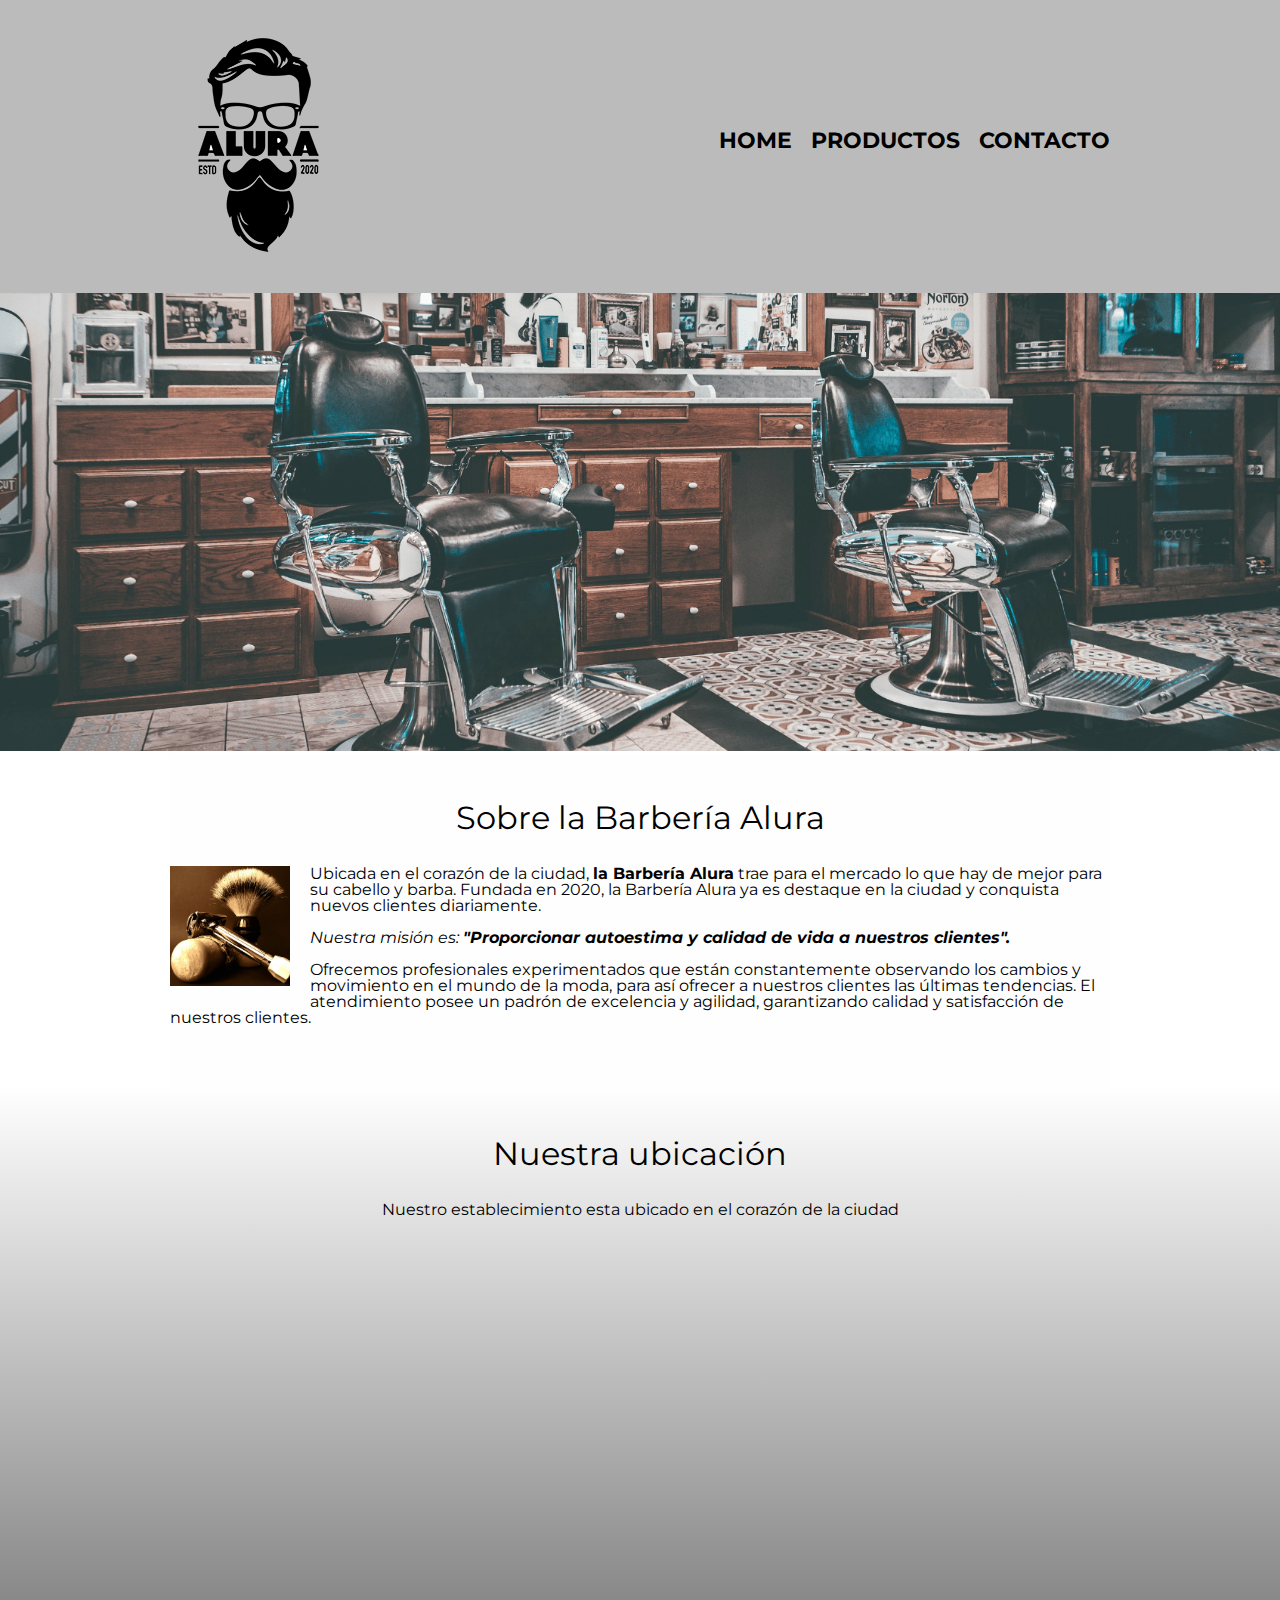
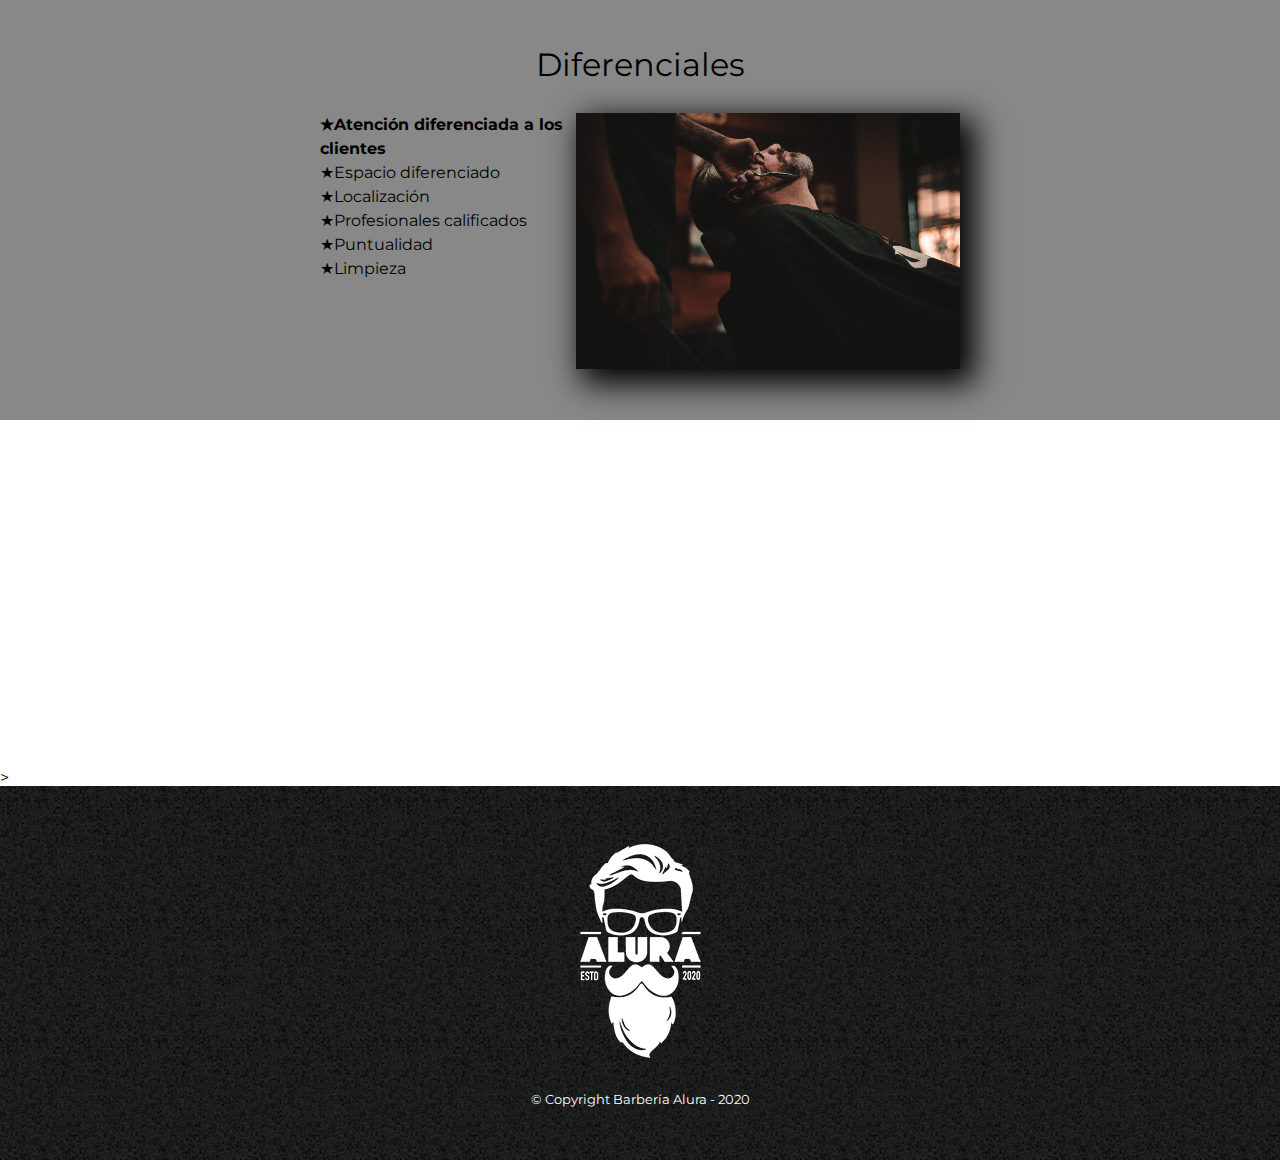
<file: index.html>
<!DOCTYPE html>
<html lang="es">
<head>
    <meta charset="UTF-8">
    <meta http-equiv="X-UA-Compatible" content="IE=edge">
    <meta name="viewport" content="width=device-width, initial-scale=1.0">
    <title>Barbería Alura</title>
    <link rel="stylesheet" href="./assets/css/reset.css">
    <link rel="stylesheet" href="./assets/css/style.css">
    <link rel="preconnect" href="https://fonts.googleapis.com">
<link rel="preconnect" href="https://fonts.gstatic.com" crossorigin>
<link href="https://fonts.googleapis.com/css2?family=Montserrat:wght@300&display=swap" rel="stylesheet">
</head>
<body>

    <header>
        <div class="caja">
            <h1><img src="./assets/img/logo.png" alt="Logo barbería"></h1>
            <nav>
                <ul>
                    <li><a href="index.html">Home</a> </li>
                    <li><a href="Productos.html">Productos</a></li>
                    <li><a href="contacto.html">Contacto</a> </li>
                </ul>
            </nav> 
        </div>
         
    </header>

    
    

    <img class="banner" src="./assets/img/banner.png">
    
    
    <main>

    <section class="principal">
    
    
    <h2 class="titulo_principal">Sobre la Barbería Alura</h2>

    <img class="utensilios" src="./assets/img/utensilios[1].jpg" alt="Utensilios">
    
    <p>Ubicada en el corazón de la ciudad, <strong>la Barbería Alura</strong>  trae para el mercado lo que hay de mejor para su cabello y barba. Fundada en 2020, la Barbería Alura ya es destaque en la ciudad y conquista nuevos clientes diariamente.</p>
    
    <p id="mision"><em>Nuestra misión es: <strong>"Proporcionar autoestima y calidad de vida a nuestros clientes".</strong> </em></p>
    
    <p>Ofrecemos profesionales experimentados que están constantemente observando los cambios y movimiento en el mundo de la moda, para así ofrecer a nuestros clientes las últimas tendencias. El atendimiento posee un padrón de excelencia y agilidad, garantizando calidad y satisfacción de nuestros clientes. </p>
    
    </section>

    <section class="mapa">
        <h3 class="titulo_principal">Nuestra ubicación</h3>
        <p>Nuestro establecimiento esta ubicado en el corazón de la ciudad</p>

        <div class="mapa_contenido">
            <iframe src="https://www.google.com/maps/embed?pb=!1m18!1m12!1m3!1d7312.762005848179!2d-46.63607729180274!3d-23.590665027072184!2m3!1f0!2f0!3f0!3m2!1i1024!2i768!4f13.1!3m3!1m2!1s0x94ce5a2b2ed7f3a1%3A0xab35da2f5ca62674!2sCaelum%20-%20Education%20and%20Innovation!5e0!3m2!1ses-419!2scl!4v1634236693162!5m2!1ses-419!2scl" width="100%" height="300" style="border:0;" allowfullscreen="" loading="lazy"></iframe>

        </div>
       

    </section>
    
    <section class="diferenciales">
        <h3 class="titulo_principal">Diferenciales</h3>

        <div class="contenido_diferenciales">
            <ul class="lista_diferenciales">
                <li class="items">Atención diferenciada a los clientes</li>
                <li class="items">Espacio diferenciado</li>
                <li class="items">Localización</li>
                <li class="items">Profesionales calificados</li>
                <li class="items">Puntualidad</li>
                <li class="items">Limpieza</li>
                
            </ul><img src="./assets/img/diferenciales.jpg" class="imagen_diferenciales">

        </div>
        
        
    
    </section>

    <div class="video">
        <iframe width="100%" height="315" src="https://www.youtube.com/embed/wcVVXUV0YUY" title="YouTube video player" frameborder="0" allow="accelerometer; autoplay; clipboard-write; encrypted-media; gyroscope; picture-in-picture" allowfullscreen></iframe>
    </div>
>
    

    </main>
    


<footer>
    <img src="./assets/img/logo-blanco.png" alt="logo barbería">
    
    <p class="copyright"> &copy Copyright Barbería Alura - 2020</p> <!--Usamos ese simbolo de copyright como entidad "&copy"-->
</footer>
</body>
</html>
</file>
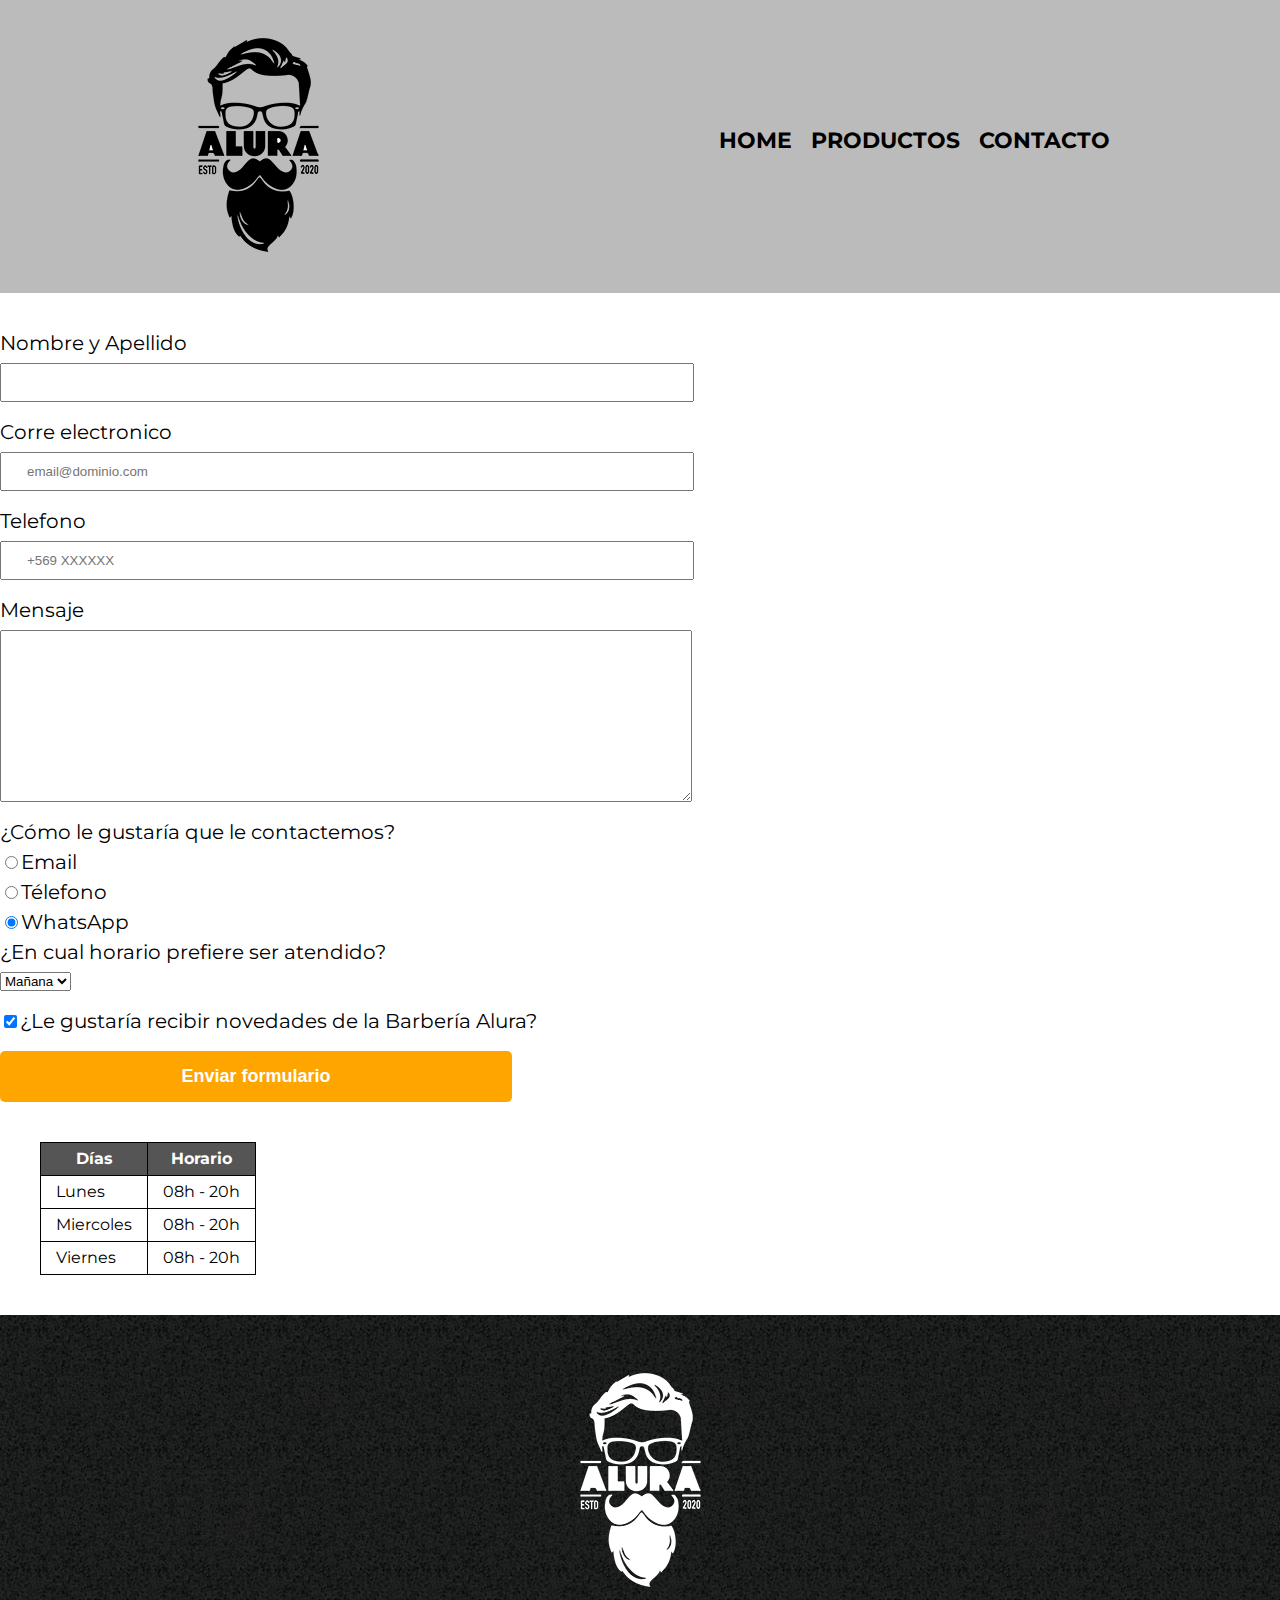
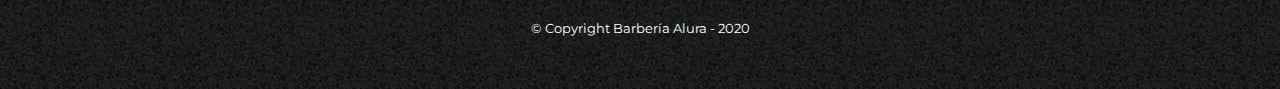
<file: contacto.html>
<!DOCTYPE html>
<html lang="es">
<head>
    <meta charset="UTF-8">
    <meta http-equiv="X-UA-Compatible" content="IE=edge">
    <meta name="viewport" content="width=device-width, initial-scale=1.0">
    <title>Contacto - Barbería Alura</title>
    <link rel="stylesheet" href="./assets/css/reset.css"> <!--Este archivo resetea TODAS las etiquetas de nuestra pagina, esto pq el navegador modifica valores-->
    <link rel="stylesheet" href="./assets/css/style.css"><!--Como esta hoja de estilo va despues de reset, crea nuevos valores, de esta forma tenemos un control total sobre el diseño de la página-->
    <link rel="preconnect" href="https://fonts.gstatic.com" crossorigin>
<link href="https://fonts.googleapis.com/css2?family=Montserrat:wght@300&display=swap" rel="stylesheet">
</head>
<body>
    <header>
        <div class="caja">
            <h1><img src="./assets/img/logo.png" alt="Logo barbería"></h1>
            <nav>
                <ul>
                    <li><a href="index.html">Home</a> </li>
                    <li><a href="Productos.html">Productos</a></li>
                    <li><a href="contacto.html">Contacto</a> </li>
                </ul>
            </nav> 
        </div>
         
    </header>
    <main>
        <form action="">
            <label for="nombre_apellido">Nombre y Apellido</label> <!--Label e input van siempre juntos, en este caso creamos el label como una clase, más abajo mediante un id hacemos que el input tome el label-->
            <input type="text" id="nombre_apellido" class="input-padron" required> <!--required para campo obligatorio-->

            <label for="correo">Corre electronico</label>
            <input type="email" id="correo" class="input-padron" required placeholder="email@dominio.com">

            <label for="telefono">Telefono</label>
            <input type="tel" id="telefono" class="input-padron" required placeholder="+569 XXXXXX">

            <label for="mensaje" >Mensaje</label>
            <textarea name="mensaje" id="" cols="70" rows="10" class="input-padron" required></textarea>
            <fieldset>
                <legend>¿Cómo le gustaría que le contactemos?</legend>

                <label for="radio-email"><input type="radio" name="contacto" value="email" id="radio-email">Email</label>
                <!--name="contacto" en los input de tipo radio, puede agregar esta etiqueta para agrupar los radio, esto me permite que el usuario solo pueda seleccionar uno-->

                <label for="radio-telefono"><input type="radio" name="contacto" value="telefono" id="radio-telefono">Télefono</label>
                

                <label for="radio-whatsapp"><input type="radio" name="contacto" value="whatsapp" id="radio-whatsapp" checked>WhatsApp</label>
                
            </fieldset>

            <legend>¿En cual horario prefiere ser atendido?</legend>

            <fieldset>
                <select > <!--La estructura de la etiqueta <select> está compuesta de uno o más <option>.-->
                    <option value="">Mañana</option>
                    <option value="">Tarde</option>
                    <option value="">Noche</option>
                </select>
            </fieldset>

            <label class="checkbox"><input type="checkbox" checked>¿Le gustaría recibir novedades de la Barbería Alura?</label><!--En lugar de usar ID, insertamos el input dentro de la etiqueta label-->

            

            <input type="submit" value="Enviar formulario" class="enviar"> <!--Por defecto no es necesario agregar el value, google lo genera de forma automatica, dependiendo del idioma-->
        </form>

        <table> <!-- Las etiquetas <thead>, <tbody> y <tfoot> ayudan a dejar el contenido de la tabla más dividido y más semántico.-->
            <thead>
                <tr>
                    <th>Días</th>
                    <th>Horario</th>
                </tr>
            </thead>

            <tbody>
                <tr>
                    <td>Lunes</td>
                    <td>08h - 20h</td>
                </tr>
                <tr>
                    <td>Miercoles</td>
                    <td>08h - 20h</td>
                </tr>
                <tr>
                    <td>Viernes</td>
                    <td>08h - 20h</td>
                </tr>
            </tbody>
            
            
        </table>

    </main>
    <footer>
        <img src="./assets/img/logo-blanco.png" alt="logo barbería">
        
        <p class="copyright"> &copy Copyright Barbería Alura - 2020</p> <!--Usamos ese simbolo de copyright como entidad "&copy"-->
    </footer>
</body>
</html>
</file>
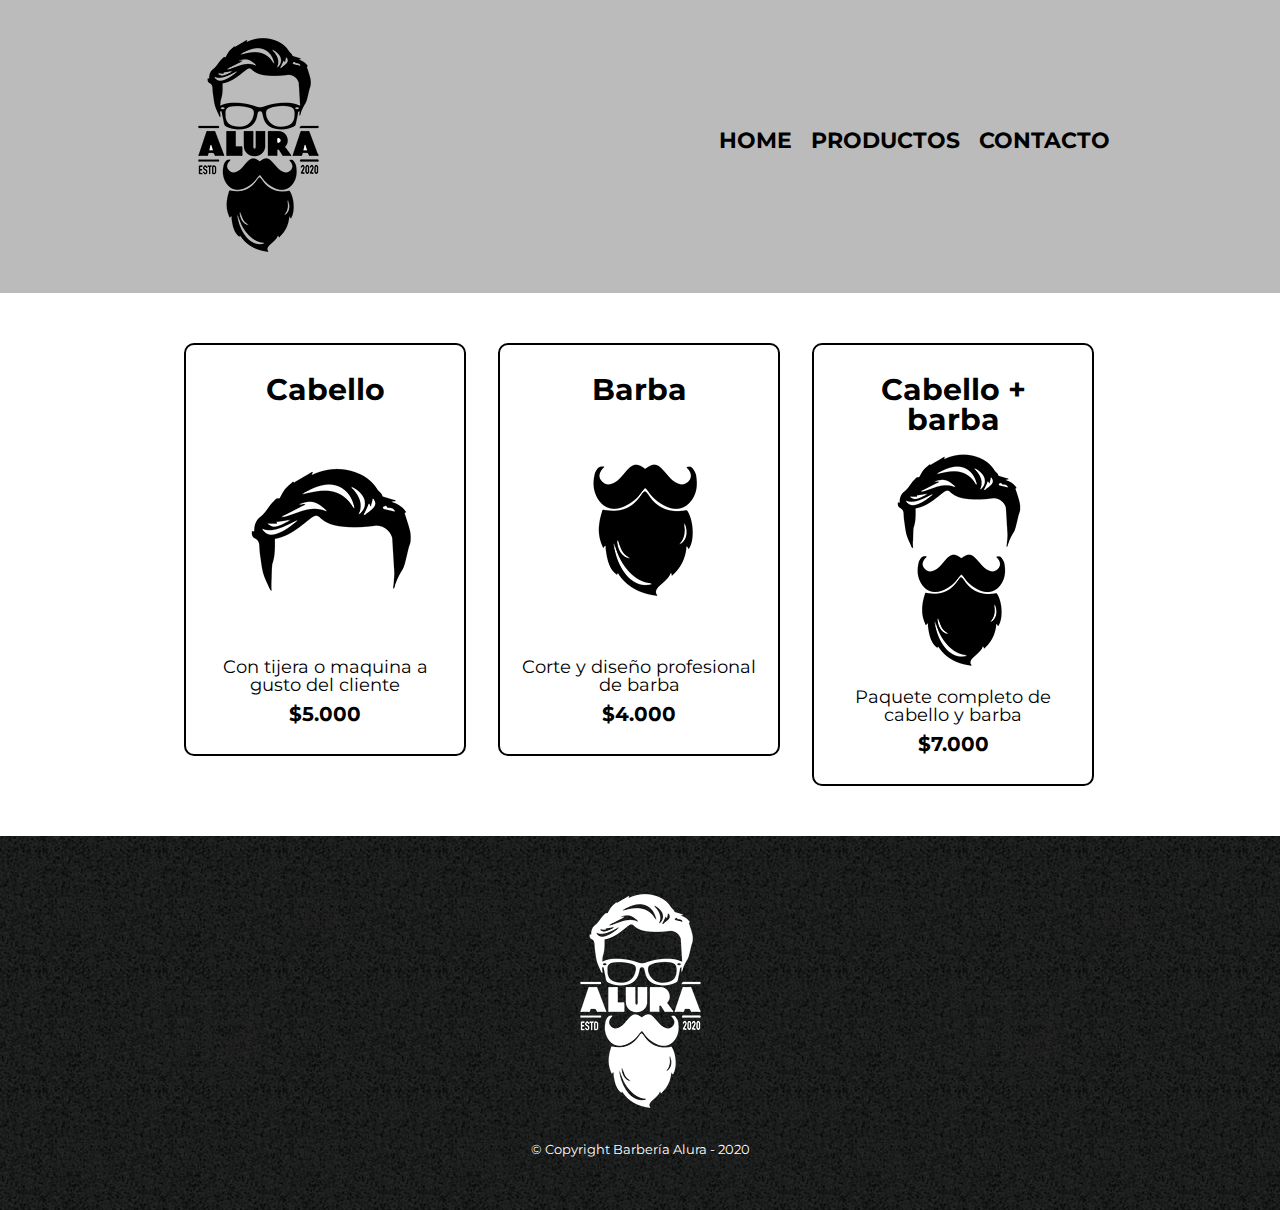
<file: Productos.html>
<!DOCTYPE html>
<html lang="es">
<head>
    <meta charset="UTF-8">
    <meta http-equiv="X-UA-Compatible" content="IE=edge">
    <meta name="viewport" content="width=device-width, initial-scale=1.0">
    <title>Productos - Barbería Alura</title>
    <link rel="stylesheet" href="./assets/css/reset.css"> <!--Este archivo resetea TODAS las etiquetas de nuestra pagina, esto pq el navegador modifica valores-->
    <link rel="stylesheet" href="./assets/css/style.css"><!--Como esta hoja de estilo va despues de reset, crea nuevos valores, de esta forma tenemos un control total sobre el diseño de la página-->
    <link rel="preconnect" href="https://fonts.gstatic.com" crossorigin>
<link href="https://fonts.googleapis.com/css2?family=Montserrat:wght@300&display=swap" rel="stylesheet">
</head>
<body>
    <header>
        <div class="caja">
            <h1><img src="./assets/img/logo.png"></h1>
            <nav>
                <ul>
                    <li><a href="index.html">Home</a> </li>
                    <li><a href="Productos.html">Productos</a></li>
                    <li><a href="contacto.html">Contacto</a> </li>
                </ul>
            </nav> 
        </div>
         
    </header>
    <main>
        <ul class="productos">
            <li>
                <h2>Cabello</h2>
                <img src="./assets/img/cabello.jpg">
                <p class="productos-descripcion">Con tijera o maquina a gusto del cliente</p>
                <p class="productos-precio">$5.000</p>
            </li>
            <li>
                <h2>Barba</h2>
                <img src="./assets/img/barba.jpg">
                <p class="productos-descripcion">Corte y diseño profesional de barba</p>
                <p class="productos-precio">$4.000</p>
            </li>
            <li>
                <h2>Cabello + barba</h2>
                <img src="./assets/img/cabello+barba.jpg">
                <p class="productos-descripcion">Paquete completo de cabello y barba</p>
                <p class="productos-precio">$7.000</p>
            </li>
        </ul>
       
    </main>
    <footer>
        <img src="./assets/img/logo-blanco.png">
        
        <p class="copyright"> &copy Copyright Barbería Alura - 2020</p> <!--Usamos ese simbolo de copyright como entidad "&copy"-->
    </footer>
</body>
</html>
</file>
<file: assets/css/style.css>
body {
  font-family: "Montserrat", sans-serif;
}

header {
  background-color: #bbbbbb;
  padding: 20px 0;
}

.caja {
  width: 940px;
  position: relative;
  margin: 0 auto;
}

nav {
  position: absolute;
  top: 110px;
  right: 0;
}
nav li {
  /*Puedo combinar etiquetas para referirme a una seccion en concreto, en este caso, las etiquetas li dentro de la etiqueta nav*/
  display: inline;
  margin: 0 0 0 15px; /* Margen recibe 4 parametros, arriba, derecha, abajo, izquierda */
}

nav a {
  text-transform: uppercase; /*Transforma texto a mayuscula */
  color: black;
  font-weight: bold;
  font-size: 22px;
  text-decoration: none;
}

nav a:hover {
  color: gold;
  text-decoration: underline;
}

.productos {
  width: 940px;
  margin: 0 auto;
  padding: 50px;
}

.productos li {
  display: inline-block;
  text-align: center;
  width: 30%;
  vertical-align: top;
  margin: 0 1.5%;
  padding: 30px 20px;
  box-sizing: border-box;
  border: 2px solid black;
  border-radius: 10px;
}
.productos li:hover {
  border-color: gold;
}

.productos li:active {
  border-color: red;
}

.productos h2 {
  font-size: 30px;
  font-weight: bold;
}

.productos li:hover h2 {
  font-size: 33px;
}

.productos-descripcion {
  font-size: 18px;
}

.productos-precio {
  font-size: 20px;
  font-weight: bold;
  margin-top: 10px;
}

footer {
  text-align: center;

  background: url(../img/bg.jpg); /*Toma la imagen y la expande para todo el background*/

  padding: 40px;
}

.copyright {
  color: white;
  font-size: 13px;
  margin: 14px;
}

form {
  margin: 40px 0;
}

form label,
form legend {
  display: block;
  font-size: 20px;
  margin: 0 0 10px;
}

.input-padron {
  display: block;
  margin: 0 0 20px;
  padding: 10px 25px;
  width: 50%;
}

.checkbox {
  margin: 20px 0;
}

.enviar {
  width: 40%;
  padding: 15px 0;
  font-size: 18px;
  font-weight: bold;
  color: white;
  background: orange;
  border: none;
  border-radius: 5px;
  cursor: pointer;
  transition: 1s all;
}

.enviar:hover {
  background: darkorange;
  /*la propiedad transition para proporcionar una transición visual de un elemento.*/

  transform: scale(
    1.2
  ); /*transform: scale() para aumentar un elemento proporcionalmente.*/
}

table {
  margin: 40px 40px;
}

thead {
  background: #555555;
  color: white;
  font-weight: bold;
}

td,
th {
  border: 1px solid black;
  padding: 8px 15px;
}
/*CSS para nuestro home*/

.banner {
  width: 100%;
}

.principal {
  padding: 3em 0;
  background: #fefefe;
  width: 940px;
  margin: 0 auto;
}

.titulo_principal {
  text-align: center;
  font-size: 2em;
  /*em significa el tamño de fuente por defecto que tiene el navegador*/
  margin: 0 0 1em;
  clear: left;
}

.principal p {
  margin: 0 0 1em;
}

.principal strong {
  font-weight: bold;
}

.principal em {
  font-style: italic;
}

.utensilios {
  width: 120px;
  float: left;
  margin: 0 20px 20px 0;
}

.mapa {
  padding: 3em 0;
  background: linear-gradient(#fefefe, #888888);
}

.mapa_contenido {
  width: 940px;
  margin: 0 auto;
}

.mapa p {
  margin: 0 0 2em;
  text-align: center;
}

.diferenciales {
  padding: 3em 0;
  background: #888888;
}

.contenido_diferenciales {
  width: 640px;
  margin: 0 auto;
}

.items {
  line-height: 1.5;
}
.items:before {
  content: "\2605";
}

.items:first-child {
  font-weight: bold;
}

.lista_diferenciales {
  width: 40%;
  display: inline-block;
  vertical-align: top;
}

.imagen_diferenciales {
  width: 60%;
  transition: 500ms;
  box-shadow: 10px 10px 30px 5px black;
}

.imagen_diferenciales:hover {
  opacity: 50%;
}
.video {
  width: 560px;
  margin: 1em auto;
}

@media screen and (max-width: 480px) {
  h1 {
    text-align: center;
  }
  nav {
    position: static;
  }
  .caja,
  .principal,
  .contenido_diferenciales,
  .video {
    width: auto;
  }
  .lista_diferenciales,
  .imagen_diferenciales {
    width: 100%;
  }
}
</file>
